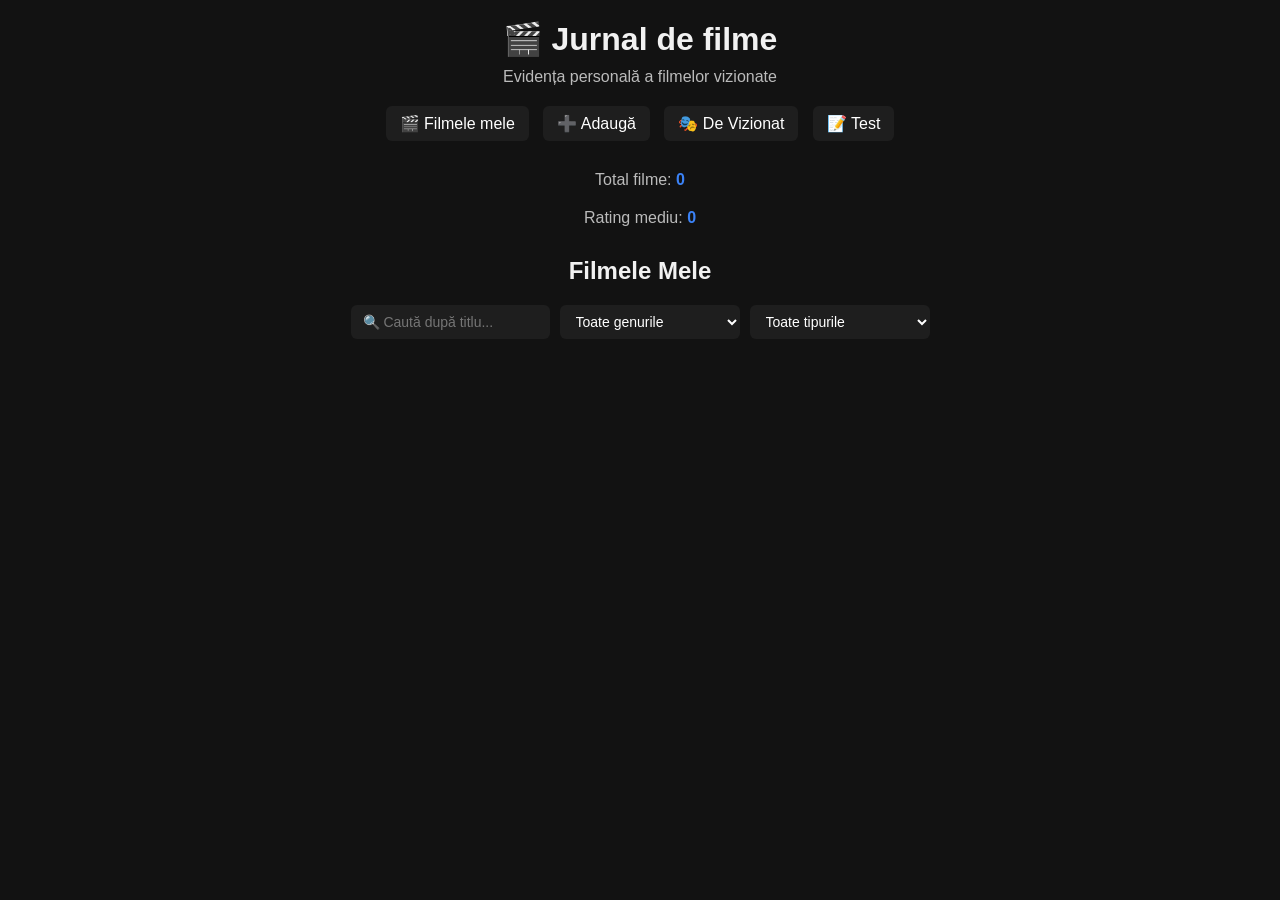
<file: index.html>
<!DOCTYPE html>
<html lang="ro">
<head>
    <meta charset="UTF-8">
    <title>Jurnal de filme</title>
    <link rel="stylesheet" href="CSS/indexs.css">

</head>
<body>

    <h1>🎬 Jurnal de filme</h1>
    <p>Evidența personală a filmelor vizionate</p>

    <nav>
        <a href="index.html">🎬 Filmele mele</a> 
        <a href="add.html">➕ Adaugă</a> 
        <a href="to_watch.html">🎭 De Vizionat</a> 
        <a href="test.html">📝 Test</a>
    </nav>

    <div class="stats">
    	<p>Total filme: <span id="totalMovies">0</span></p>
    	<p>Rating mediu: <span id="avgRating">0</span></p>
    </div>

    <h2>Filmele Mele</h2>
<div class="search-bar">
    <input type="text" id="searchInput" placeholder="🔍 Caută după titlu...">
    <select id="filterGen">
        <option value="">Toate genurile</option>
        <option value="Dramă">Dramă</option>
        <option value="Comedie">Comedie</option>
        <option value="SF">SF</option>
        <option value="Horror">Horror</option>
        <option value="Acțiune">Acțiune</option>
        <option value="Detectiv">Detectiv</option>
    </select>
    <select id="filterTip">
        <option value="">Toate tipurile</option>
        <option value="K-Drama / Coreean">K-Drama</option>
        <option value="C-Drama / Chinez">C-Drama</option>
        <option value="J-Drama / Japonez">J-Drama</option>
        <option value="American">American</option>
        <option value="European">European</option>
        <option value="Altele">Altele</option>
    </select>
</div>
    <div id="movieGrid">
    	<!-- Filmele apar aici -->
    </div>
<script src="JS/indexjs.js"></script>
</body>
</html>
</file>
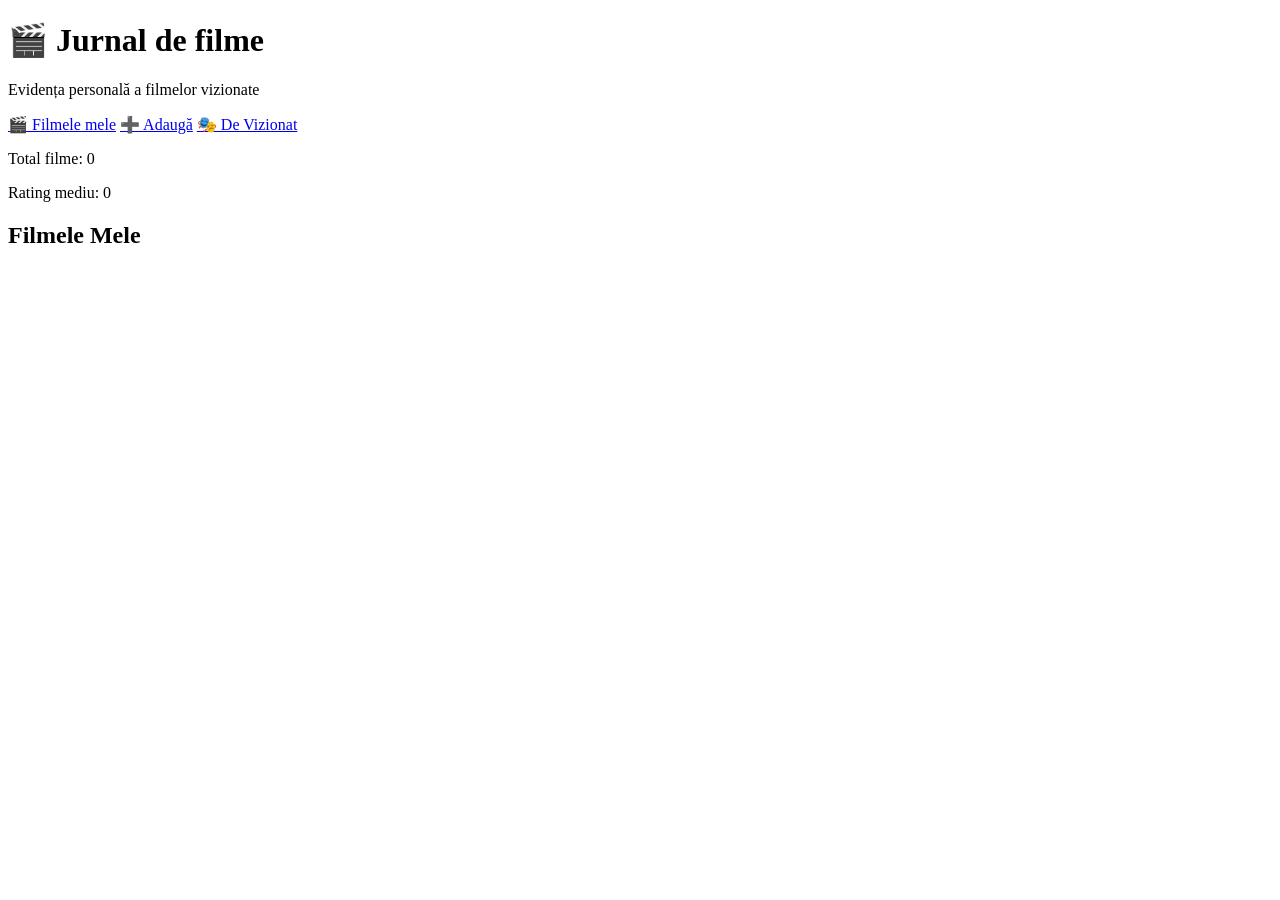
<file: HTML/index.html>
<!DOCTYPE html>
<html lang="ro">
<head>
    <meta charset="UTF-8">
    <title>Jurnal de filme</title>
    <link rel="stylesheet" href="C:\Users\panfi\OneDrive - Technical University of Moldova\Desktop\TWeb\CSS\indexs.css">

</head>
<body>

    <h1>🎬 Jurnal de filme</h1>
    <p>Evidența personală a filmelor vizionate</p>

    <nav>
        <a href="index.html">🎬 Filmele mele</a> 
        <a href="add.html">➕ Adaugă</a> 
        <a href="to_watch.html">🎭 De Vizionat</a> 
    </nav>

    <div class="stats">
    	<p>Total filme: <span id="totalMovies">0</span></p>
    	<p>Rating mediu: <span id="avgRating">0</span></p>
    </div>

    <h2>Filmele Mele</h2>

    <div id="movieGrid">
    	<!-- Filmele apar aici -->
    </div>
<script src="C:\Users\panfi\OneDrive - Technical University of Moldova\Desktop\TWeb\JS\indexjs.js"></script>
</body>
</html>
</file>
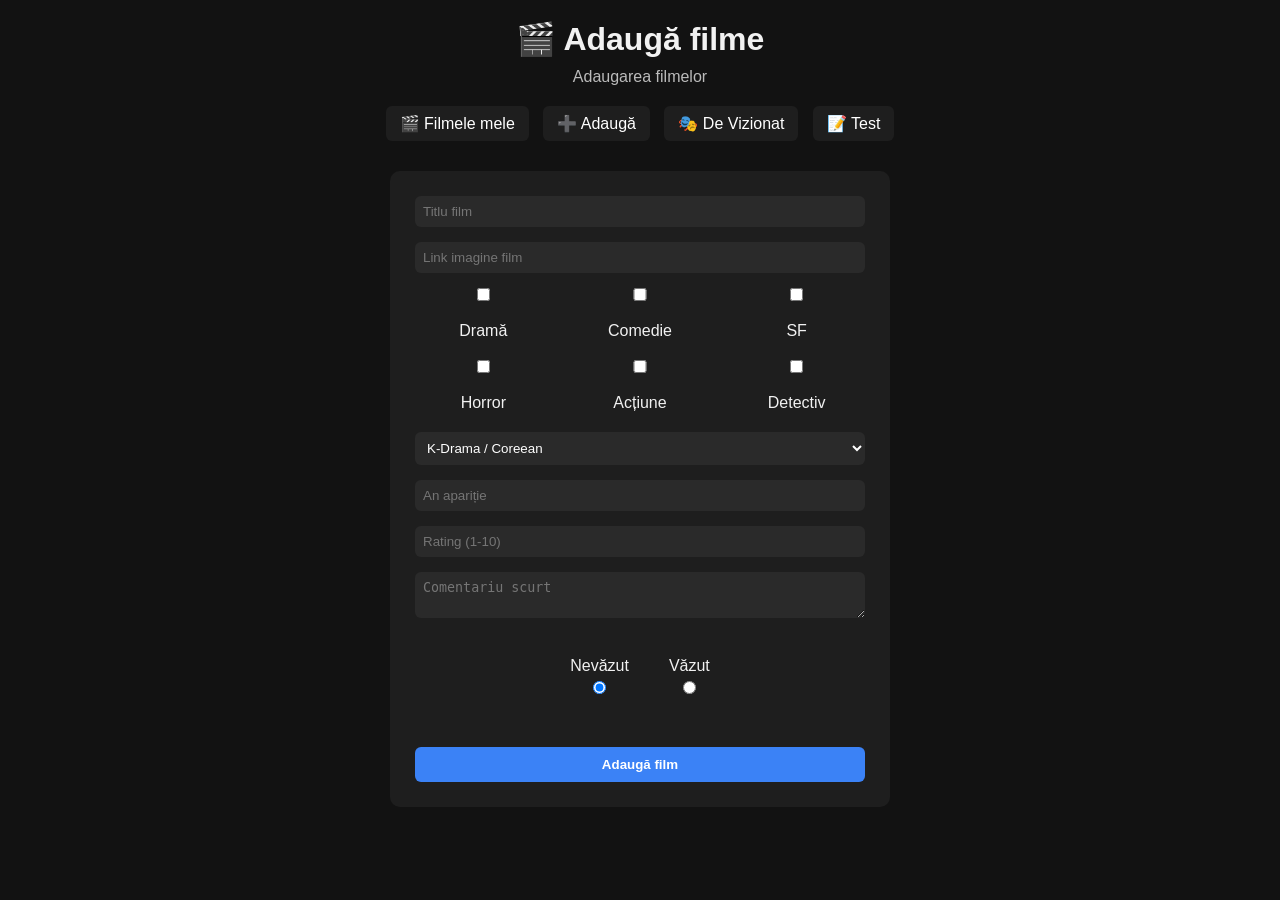
<file: add.html>
<!DOCTYPE html>
<html lang="ro">
<head>
    <meta charset="UTF-8">
    <title>Jurnal de filme</title>
    <link rel="stylesheet" href="CSS/adds.css">
</head>
<body>

    <h1>🎬 Adaugă filme</h1>
    <p>Adaugarea filmelor</p>
<nav>
    <a href="index.html">🎬 Filmele mele</a>
    <a href="add.html">➕ Adaugă</a>
    <a href="to_watch.html">🎭 De Vizionat</a>
    <a href="test.html">📝 Test</a>
</nav>
    <form>
        <input type="text" name="title" placeholder="Titlu film" required>
		<input type="url" name="image" placeholder="Link imagine film">
        <div>
            <label><input type="checkbox" name="genre" value="Dramă"> Dramă</label>
            <label><input type="checkbox" name="genre" value="Comedie"> Comedie</label>
            <label><input type="checkbox" name="genre" value="SF"> SF</label>
            <label><input type="checkbox" name="genre" value="Horror"> Horror</label>
            <label><input type="checkbox" name="genre" value="Acțiune"> Acțiune</label>
            <label><input type="checkbox" name="genre" value="Detectiv"> Detectiv</label>
        </div>
	<select name="type">
    		<option>K-Drama / Coreean</option>
    		<option>C-Drama / Chinez</option>
    		<option>J-Drama / Japonez</option>
			<option>American</option>
    		<option>European</option>
    		<option>Altele</option>
	</select>
        <input type="number" name="year" placeholder="An apariție" required>

        <input type="number" name="rating" min="1" max="10" placeholder="Rating (1-10)">

        <textarea name="comment" placeholder="Comentariu scurt"></textarea>
	<div class="radio-group">
    <label>
        Nevăzut
        <input type="radio" name="watched" value="no" checked>
    </label>

    <label>
        Văzut
        <input type="radio" name="watched" value="yes">
    </label>
</div><br>

        <button type="submit">Adaugă film</button>
    </form>
<script src="JS/addjs.js"></script>
</body>
</html>
</file>
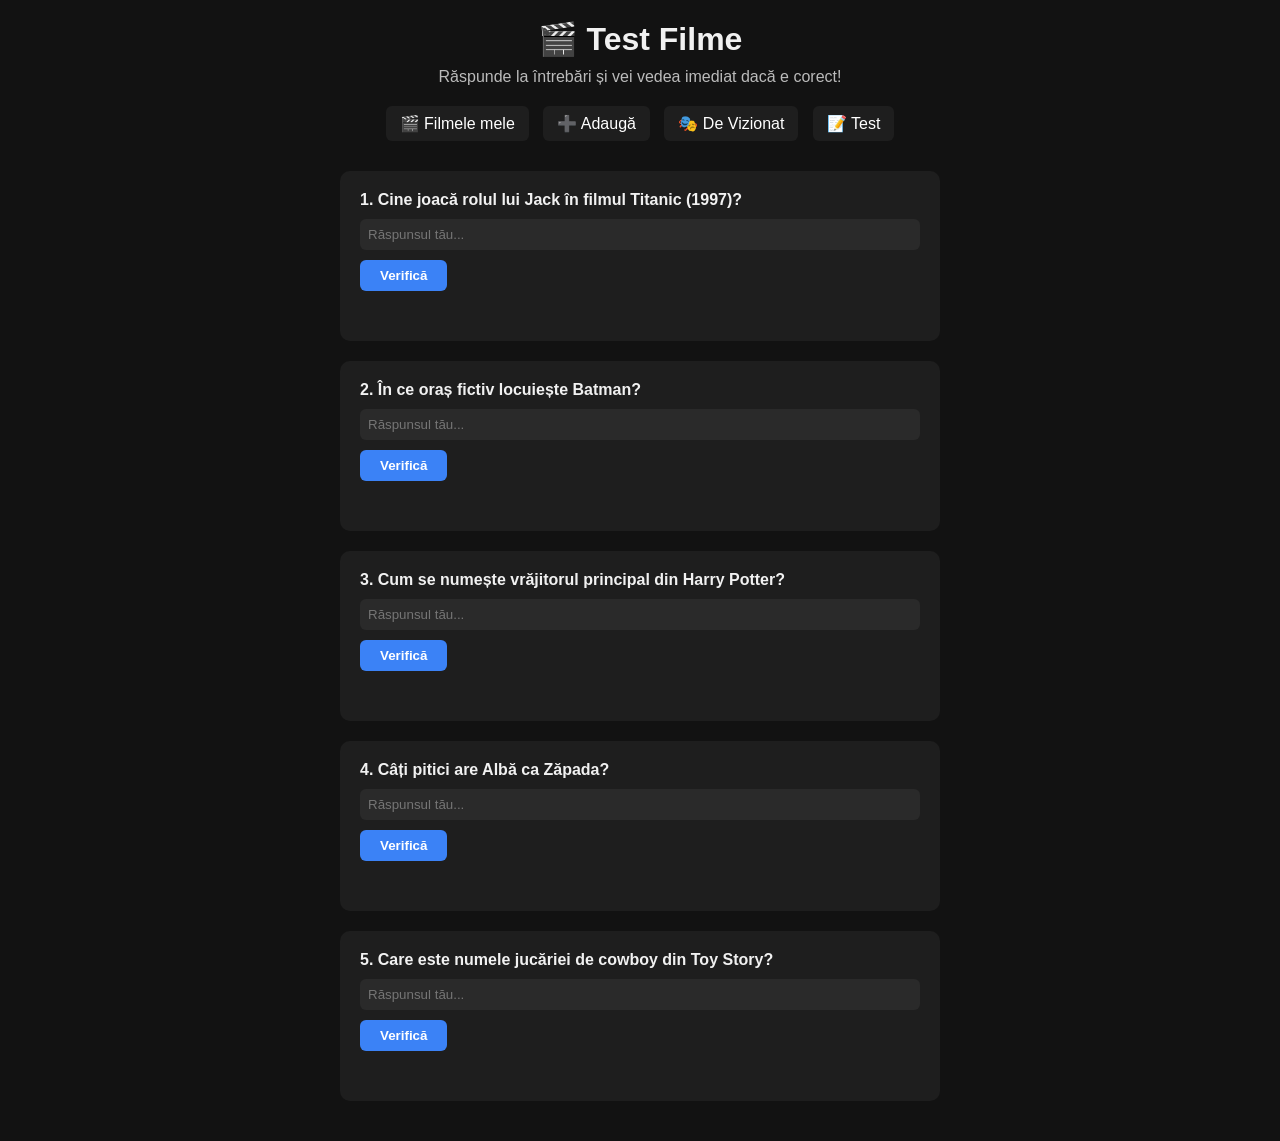
<file: test.html>
<!DOCTYPE html>
<html lang="ro">
<head>
    <meta charset="UTF-8">
    <title>Test Filme</title>
    <link rel="stylesheet" href="CSS/indexs.css">
    <link rel="stylesheet" href="CSS/tests.css">
</head>
<body>

    <h1>🎬 Test Filme</h1>
    <p>Răspunde la întrebări și vei vedea imediat dacă e corect!</p>

    <nav>
        <a href="index.html">🎬 Filmele mele</a>
        <a href="add.html">➕ Adaugă</a>
        <a href="to_watch.html">🎭 De Vizionat</a>
        <a href="test.html">📝 Test</a>
    </nav>

    <div class="test-container">

        <!-- Intrebarea 1 -->
        <div class="question-block" id="q1">
            <p class="question">1. Cine joacă rolul lui Jack în filmul Titanic (1997)?</p>
            <input type="text" placeholder="Răspunsul tău..." id="ans1">
            <button onclick="verifica(1)">Verifică</button>
            <div class="feedback" id="feedback1"></div>
        </div>

        <!-- Intrebarea 2 -->
        <div class="question-block" id="q2">
            <p class="question">2. În ce oraș fictiv locuiește Batman?</p>
            <input type="text" placeholder="Răspunsul tău..." id="ans2">
            <button onclick="verifica(2)">Verifică</button>
            <div class="feedback" id="feedback2"></div>
        </div>

        <!-- Intrebarea 3 -->
        <div class="question-block" id="q3">
            <p class="question">3. Cum se numește vrăjitorul principal din Harry Potter?</p>
            <input type="text" placeholder="Răspunsul tău..." id="ans3">
            <button onclick="verifica(3)">Verifică</button>
            <div class="feedback" id="feedback3"></div>
        </div>

        <!-- Intrebarea 4 -->
        <div class="question-block" id="q4">
            <p class="question">4. Câți pitici are Albă ca Zăpada?</p>
            <input type="text" placeholder="Răspunsul tău..." id="ans4">
            <button onclick="verifica(4)">Verifică</button>
            <div class="feedback" id="feedback4"></div>
        </div>

        <!-- Intrebarea 5 -->
        <div class="question-block" id="q5">
            <p class="question">5. Care este numele jucăriei de cowboy din Toy Story?</p>
            <input type="text" placeholder="Răspunsul tău..." id="ans5">
            <button onclick="verifica(5)">Verifică</button>
            <div class="feedback" id="feedback5"></div>
        </div>

    </div>

    <script src="JS/testjs.js"></script>
</body>
</html>
</file>
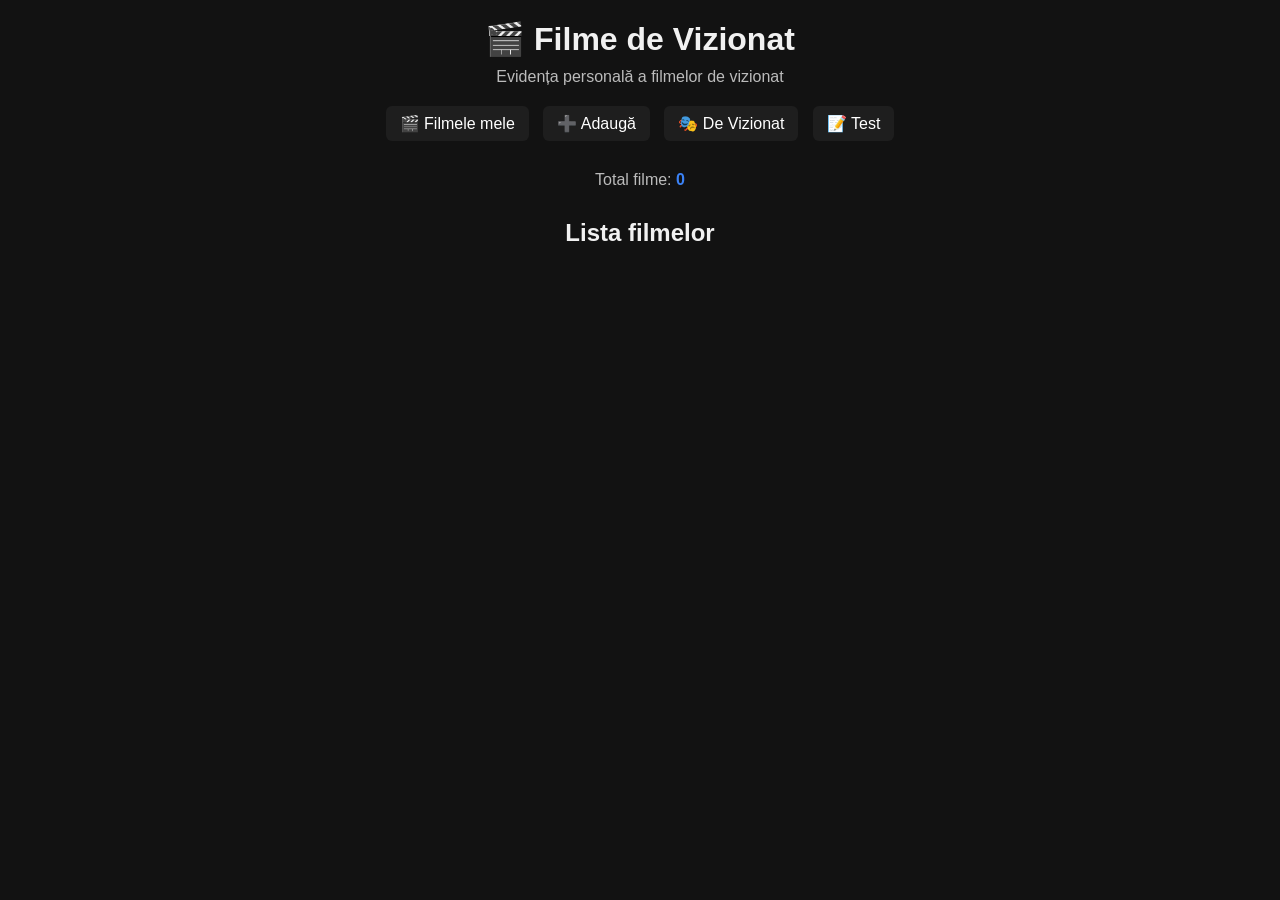
<file: to_watch.html>
<!DOCTYPE html>
<html lang="ro">
<head>
    <meta charset="UTF-8">
    <title>Filme de Vizionat</title>
    <link rel="stylesheet" href="CSS/to_watchs.css">
</head>
<body>

<h1>🎬 Filme de Vizionat</h1>
<p>Evidența personală a filmelor de vizionat</p>

<nav>
    <a href="index.html">🎬 Filmele mele</a> 
    <a href="add.html">➕ Adaugă</a> 
    <a href="to_watch.html">🎭 De Vizionat</a> 
    <a href="test.html">📝 Test</a>
</nav>

<div class="stats">
    <p>Total filme: <span id="totalToWatch">0</span></p>
</div>

<h2>Lista filmelor</h2>

<div id="toWatchGrid">
    
</div>
<script src="JS/to_watchjs.js"></script>
</body>
</html>
</file>
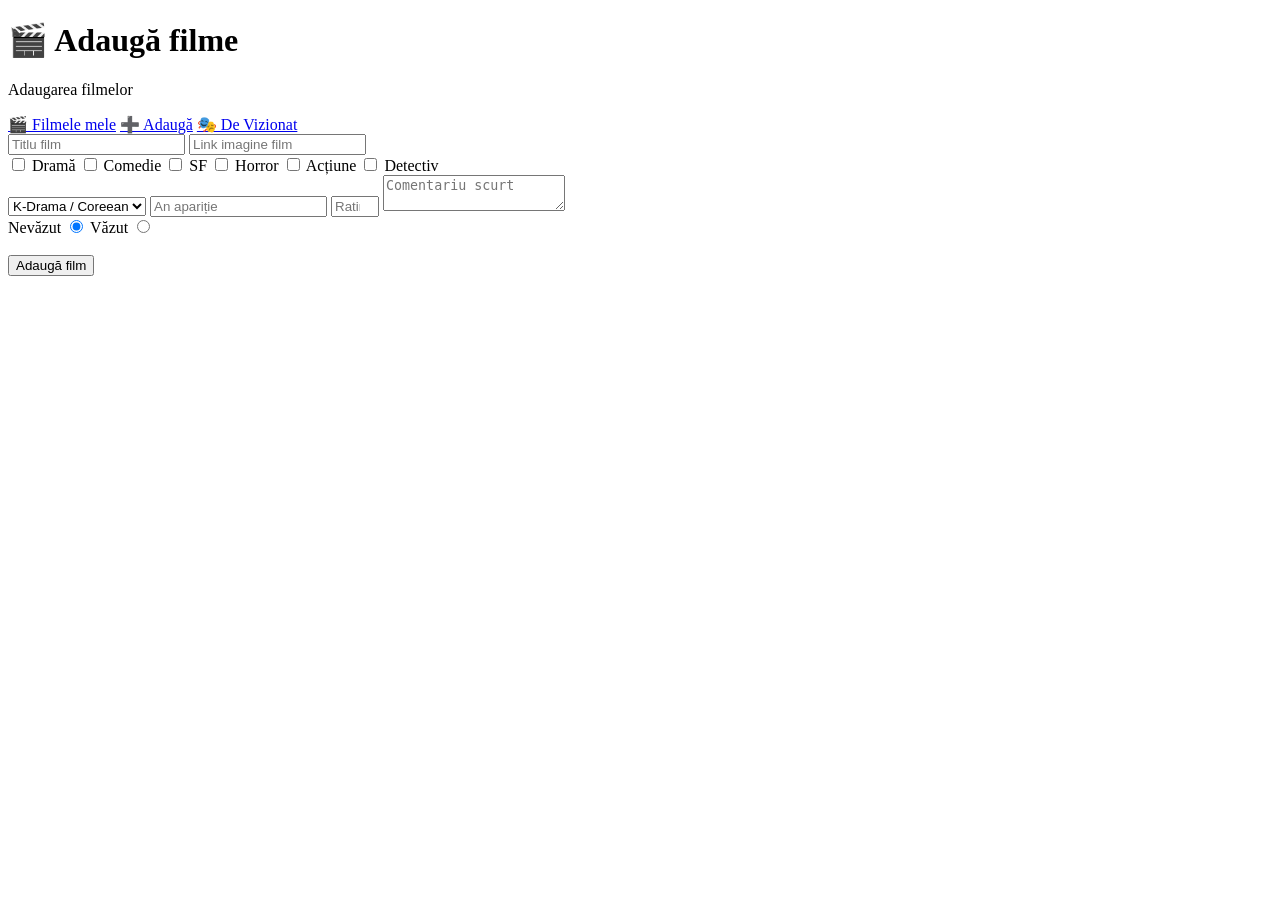
<file: HTML/add.html>
<!DOCTYPE html>
<html lang="ro">
<head>
    <meta charset="UTF-8">
    <title>Jurnal de filme</title>
    <link rel="stylesheet" href="C:\Users\panfi\OneDrive - Technical University of Moldova\Desktop\TWeb\CSS\adds.css">
</head>
<body>

    <h1>🎬 Adaugă filme</h1>
    <p>Adaugarea filmelor</p>
<nav>
    <a href="index.html">🎬 Filmele mele</a>
    <a href="add.html">➕ Adaugă</a>
    <a href="to_watch.html">🎭 De Vizionat</a>
</nav>
    <form>
        <input type="text" placeholder="Titlu film" required>
		<input type="url" placeholder="Link imagine film">
        <div>
            <label><input type="checkbox" name="genre" value="Dramă"> Dramă</label>
            <label><input type="checkbox" name="genre" value="Comedie"> Comedie</label>
            <label><input type="checkbox" name="genre" value="SF"> SF</label>
            <label><input type="checkbox" name="genre" value="Horror"> Horror</label>
            <label><input type="checkbox" name="genre" value="Acțiune"> Acțiune</label>
            <label><input type="checkbox" name="genre" value="Detectiv"> Detectiv</label>
        </div>
	<select>
    		<option>K-Drama / Coreean</option>
    		<option>C-Drama / Chinez</option>
    		<option>J-Drama / Japonez</option>
			<option>American</option>
    		<option>European</option>
    		<option>Altele</option>
	</select>
        <input type="number" placeholder="An apariție" required>

        <input type="number" min="1" max="10" placeholder="Rating (1-10)">

        <textarea placeholder="Comentariu scurt"></textarea>
	<div class="radio-group">
    <label>
        Nevăzut
        <input type="radio" name="watched" value="no" checked>
    </label>

    <label>
        Văzut
        <input type="radio" name="watched" value="yes">
    </label>
</div><br>

        <button type="submit">Adaugă film</button>
    </form>
<script src="C:\Users\panfi\OneDrive - Technical University of Moldova\Desktop\TWeb\JS\addjs.js"></script>
</body>
</html>
</file>
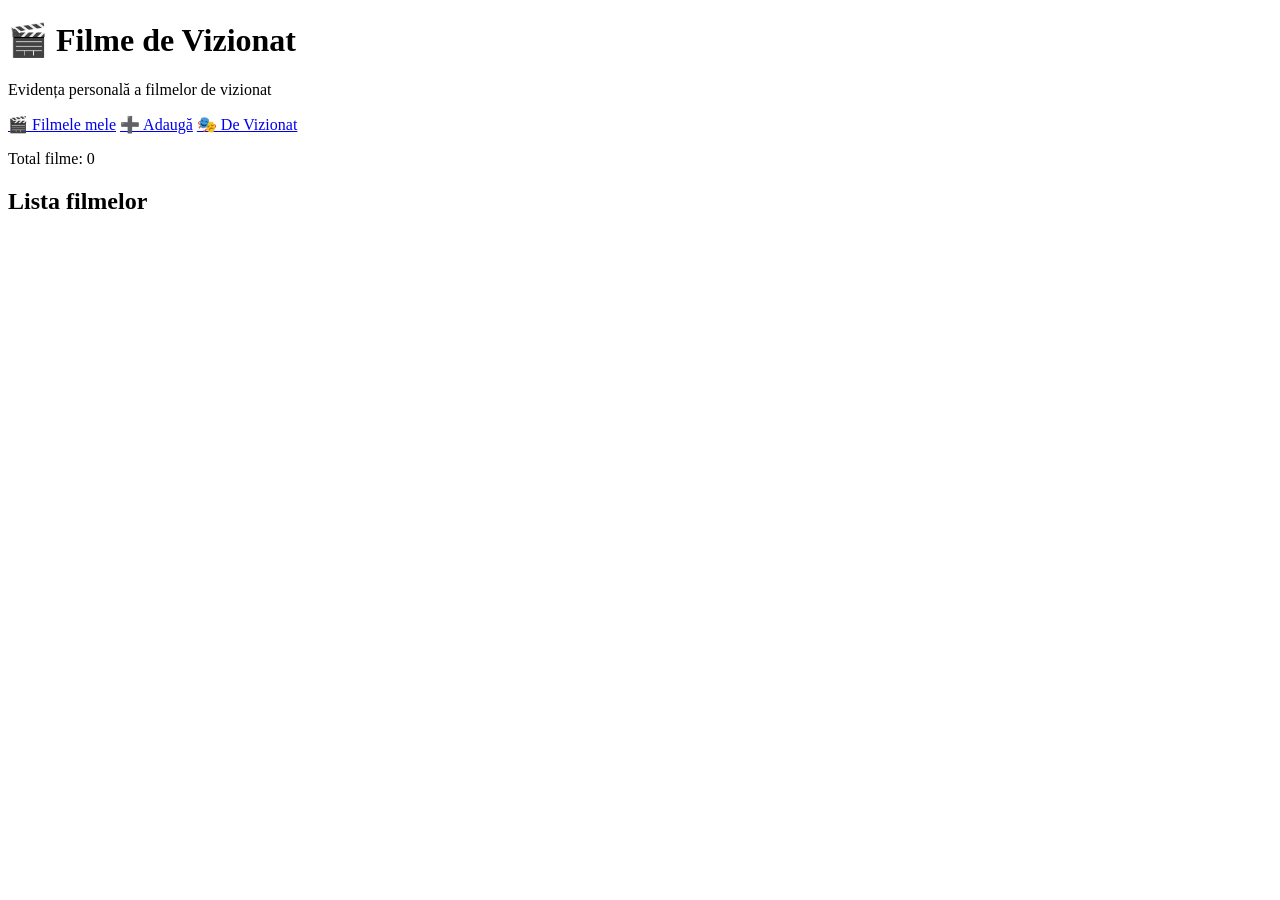
<file: HTML/to_watch.html>
<!DOCTYPE html>
<html lang="ro">
<head>
    <meta charset="UTF-8">
    <title>Filme de Vizionat</title>
    <link rel="stylesheet" href="C:\Users\panfi\OneDrive - Technical University of Moldova\Desktop\TWeb\CSS\to_watchs.css">
</head>
<body>

<h1>🎬 Filme de Vizionat</h1>
<p>Evidența personală a filmelor de vizionat</p>

<nav>
    <a href="index.html">🎬 Filmele mele</a> 
    <a href="add.html">➕ Adaugă</a> 
    <a href="to_watch.html">🎭 De Vizionat</a> 
</nav>

<div class="stats">
    <p>Total filme: <span id="totalToWatch">0</span></p>
</div>

<h2>Lista filmelor</h2>

<div id="toWatchGrid">
    
</div>
<script src="C:\Users\panfi\OneDrive - Technical University of Moldova\Desktop\TWeb\JS\to_watchjs.js"></script>
</body>
</html>
</file>
<file: CSS/indexs.css>
/* Reset simplu */
* {
    margin: 0;
    padding: 0;
    box-sizing: border-box;
}

/* Dark background */
body {
    font-family: Arial, sans-serif;
    background-color: #121212;
    color: #f1f1f1;
    padding: 20px;
}

/* Titlu */
h1 {
    text-align: center;
    margin-bottom: 10px;
}

p {
    text-align: center;
    margin-bottom: 20px;
    color: #bbbbbb;
}

/* Navigatie */
nav {
    text-align: center;
    margin-bottom: 30px;
}

nav a {
    text-decoration: none;
    color: white;
    background-color: #1e1e1e;
    padding: 8px 14px;
    margin: 0 5px;
    border-radius: 6px;
    display: inline-block;
}

nav a:hover {
    background-color: #3b82f6;
}


/* Statistici */
.stats {
    text-align: center;
    margin-bottom: 30px;
}

.stats span {
    color: #3b82f6;
    font-weight: bold;
}

/* Subtitlu */
h2 {
    text-align: center;
    margin-bottom: 20px;
}

/* Grid filme */
#movieGrid {
    display: grid;
    grid-template-columns: repeat(auto-fill, minmax(200px, 1fr));
    gap: 20px;
}

/* Card film */
.movie-card {
    background-color: #1e1e1e;
    padding: 10px;
    border-radius: 8px;
    text-align: center;
}

.movie-card img {
    width: 100%;
    height: 300px;
    object-fit: cover;
    border-radius: 6px;
}

.movie-card h3 {
    margin: 10px 0 5px 0;
}

.rating {
    color: #fbbf24;
    font-weight: bold;
}

.movie-card button{
    margin-top:10px;
    padding:6px 10px;
    border:none;
    background:#3b82f6;
    color:white;
    border-radius:5px;
    cursor:pointer;
}

.movie-card button:hover{
    background:#2563eb;
}

.poster{
    position:relative;
}

.poster img{
    width:100%;
    border-radius:6px;
}

/* overlay */
.overlay{
    position:absolute;
    top:0;
    left:0;
    width:100%;
    height:100%;
    background:rgba(0,0,0,0.8);
    color:white;

    display:flex;
    flex-direction:column;
    justify-content:center;
    align-items:center;

    text-align:center;
    padding:10px;

    opacity:0;
    transition:0.3s;
}

.poster:hover .overlay{
    opacity:1;
}
.search-bar {
    display: flex;
    justify-content: center;
    gap: 10px;
    margin-bottom: 20px;
    flex-wrap: wrap;
}

.search-bar input,
.search-bar select {
    padding: 8px 12px;
    border-radius: 6px;
    border: none;
    background-color: #1e1e1e;
    color: white;
    font-size: 14px;
    min-width: 180px;
}

.search-bar input:focus,
.search-bar select:focus {
    outline: 2px solid #3b82f6;
}
</file>
<file: CSS/adds.css>
/* Reset simplu */
* {
    margin: 0;
    padding: 0;
    box-sizing: border-box;
}

/* Dark background */
body {
    font-family: Arial, sans-serif;
    background-color: #121212;
    color: #f1f1f1;
    padding: 20px;
}

/* Titlu */
h1 {
    text-align: center;
    margin-bottom: 10px;
}

p {
    text-align: center;
    margin-bottom: 20px;
    color: #bbbbbb;
}

/* Navigatie */
nav {
    text-align: center;
    margin-bottom: 30px;
}

nav a {
    text-decoration: none;
    color: white;
    background-color: #1e1e1e;
    padding: 8px 14px;
    margin: 0 5px;
    border-radius: 6px;
    display: inline-block;
}

nav a:hover {
    background-color: #3b82f6;
}

/* Formular */
form {
    max-width: 500px;
    margin: auto;
    background-color: #1e1e1e;
    padding: 25px;
    border-radius: 10px;
}

/* Inputuri */
form input,
form select,
form textarea {
    width: 100%;
    padding: 8px;
    margin-bottom: 15px;
    border-radius: 6px;
    border: none;
    background-color: #2a2a2a;
    color: white;
}

/* Grup checkbox */
form div {
    display: grid;
    grid-template-columns: repeat(3, 1fr);
    gap: 20px;
    margin-bottom: 20px;
    text-align: center;
}

/* Fiecare label */
form div label {
    display: flex;
    flex-direction: column;  /* pune unul sub altul */
    align-items: center;
    gap: 6px;
    cursor: pointer;
}

/* Grup radio buttons */
form label input[type="radio"] {
    width: auto;
}

/* Container radio (opțional, recomandat) */
.radio-group {
    display: flex;
    justify-content: center;
    gap: 40px;
    margin: 20px 0;
}

/* Fiecare radio + text */
.radio-group label {
    display: flex;
    flex-direction: column;  /* text sus, cerc jos */
    align-items: center;
    gap: 6px;
    cursor: pointer;
}

/* Buton */
button {
    width: 100%;
    padding: 10px;
    background-color: #3b82f6;
    border: none;
    border-radius: 6px;
    color: white;
    font-weight: bold;
    cursor: pointer;
}

button:hover {
    background-color: #2563eb;
}
</file>
<file: CSS/tests.css>
.test-container {
    max-width: 600px;
    margin: auto;
}

.question-block {
    background-color: #1e1e1e;
    padding: 20px;
    border-radius: 10px;
    margin-bottom: 20px;
}

.question {
    font-size: 16px;
    font-weight: bold;
    margin-bottom: 10px;
    color: #f1f1f1;
    text-align: left;
}

.question-block input {
    width: 100%;
    padding: 8px;
    border-radius: 6px;
    border: none;
    background-color: #2a2a2a;
    color: white;
    margin-bottom: 10px;
    box-sizing: border-box;
}

.question-block button {
    padding: 8px 20px;
    background-color: #3b82f6;
    border: none;
    border-radius: 6px;
    color: white;
    font-weight: bold;
    cursor: pointer;
    width: auto;
}

.question-block button:hover {
    background-color: #2563eb;
}

.feedback {
    margin-top: 10px;
    font-size: 15px;
    min-height: 20px;
}

.corect {
    color: #4ade80;
}

.gresit {
    color: #f87171;
}
</file>
<file: CSS/to_watchs.css>
/* Reset simplu */
* {
    margin: 0;
    padding: 0;
    box-sizing: border-box;
}

/* Dark background */
body {
    font-family: Arial, sans-serif;
    background-color: #121212;
    color: #f1f1f1;
    padding: 20px;
}

/* Titlu */
h1 {
    text-align: center;
    margin-bottom: 10px;
}

h2 {
    text-align: center;
    margin-bottom: 10px;
}

p {
    text-align: center;
    margin-bottom: 20px;
    color: #bbbbbb;
}

/* Navigatie */
nav {
    text-align: center;
    margin-bottom: 30px;
}

nav a {
    text-decoration: none;
    color: white;
    background-color: #1e1e1e;
    padding: 8px 14px;
    margin: 0 5px;
    border-radius: 6px;
    display: inline-block;
}

nav a:hover {
    background-color: #3b82f6;
}

/* Statistici */
.stats {
    text-align: center;
    margin-bottom: 30px;
}

.stats span {
    color: #3b82f6;
    font-weight: bold;
}

/* GRID general */
#toWatchGrid {
    display: grid;
    grid-template-columns: repeat(auto-fill, minmax(200px, 1fr));
    gap: 20px;
    margin-top: 20px;
}

/* Card film */
.movie-card {
    background-color: #1e1e1e;
    padding: 10px;
    border-radius: 8px;
    text-align: center;
}

.movie-card img {
    width: 100%;
    height: 300px;
    object-fit: cover;
    border-radius: 6px;
}

.movie-card h3 {
    margin: 10px 0 5px 0;
}

.movie-card p {
    font-size: 14px;
    color: #bbbbbb;
}

.movie-card button{
    margin-top:10px;
    padding:6px 10px;
    border:none;
    background:#3b82f6;
    color:white;
    border-radius:5px;
    cursor:pointer;
}

.movie-card button:hover{
    background:#2563eb;
}

.poster{
    position:relative;
}

.poster img{
    width:100%;
    border-radius:6px;
}

/* overlay */
.overlay{
    position:absolute;
    top:0;
    left:0;
    width:100%;
    height:100%;
    background:rgba(0,0,0,0.8);
    color:white;

    display:flex;
    flex-direction:column;
    justify-content:center;
    align-items:center;

    text-align:center;
    padding:10px;

    opacity:0;
    transition:0.3s;
}

.poster:hover .overlay{
    opacity:1;
}
</file>
